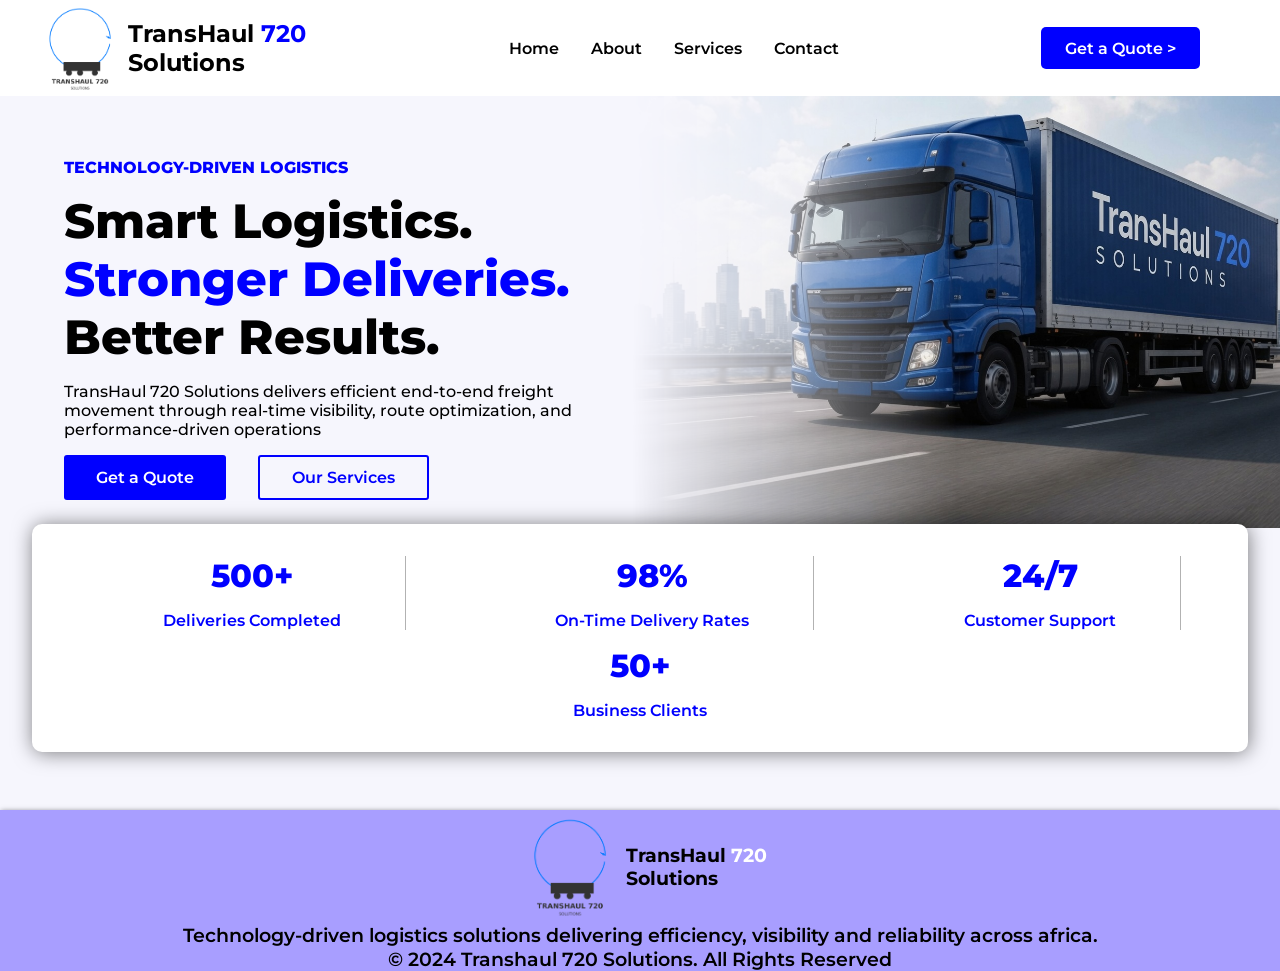
<file: index.html>
<!DOCTYPE html>
<html lang="en">
<head>
  <meta charset="UTF-8">
  <meta name="viewport" content="width=device-width, initial-scale=1.0">
  <title>Trasnhaul720 Solutions</title>
  <link rel="preconnect" href="https://fonts.googleapis.com" />
    <link rel="preconnect" href="https://fonts.gstatic.com" crossorigin />
    <link
      href="https://fonts.googleapis.com/css2?family=Montserrat:ital,wght@0,100..900;1,100..900&display=swap"
      rel="stylesheet"
    />
    <link rel="stylesheet" href="index.css">
</head>
<body>
  <nav>
    <div>
     <img src="logo.png" alt="logo">
     <h3>TransHaul <span style="color:rgb(0, 0, 255);">720</span> <br> Solutions</h3>
    </div>
    <ul>
      <li><a href="index.html">Home</a></li>
      <li><a href="about.html">About</a></li>
      <li><a href="service.html">Services</a></li>
      <!-- <li><a href="#why">Why Us</a></li> -->
      <li><a href="contact.html">Contact</a></li>
    </ul>
    <button>Get a Quote ></button>
      <img src="menu.svg" alt="menu" id="men">
  </nav>
  <!-- hero page -->
  <div class="hero">  
   <div class="hero-content">
    <div class="heading">
       <p class="tag">technology-driven logistics</p>
     <h2>
      smart logistics. <br> <span style="color:blue;">stronger deliveries. </span> <br>better results.
     </h2>
    <div class="more">
      <p>TransHaul 720 Solutions delivers efficient end-to-end freight
        movement through real-time visibility, route optimization,
        and performance-driven operations
      </p>
    </div>
    <div class="btn">
      <button>Get a Quote</button>
      <button class="btnn">Our Services</button>
    </div>
    </div>
    
    <img src="truck.jpg" alt="truck">
  </div>
 </div>
 <div>
  <section class="stats">
    <div class="stat">
        <h3>500+</h3>
        <p>Deliveries Completed</p>
    </div>
    <div class="stat">
        <h3>98%</h3>
        <p>On-Time Delivery Rates</p>
    </div>
    <div class="stat">
        <h3>24/7</h3>
        <p>Customer Support</p>
    </div>
    <div class="stat">
        <h3>50+</h3>
        <p>Business Clients</p>
    </div>
  </section>
 </div>
 <div class="ffaq">
    <div class="faq">
     <img src="logo.png" alt="logo">
     <h3>TransHaul <span style="color:rgb(255, 255, 255);">720</span> <br> Solutions</h3>
    </div>
    <p>Technology-driven logistics solutions delivering efficiency, visibility
      and reliability across africa.
    </p>
    <p>© 2024 Transhaul 720 Solutions. All Rights Reserved</p>
  </div>
 <script src="index.js"></script>
</body>
</html>
</file>
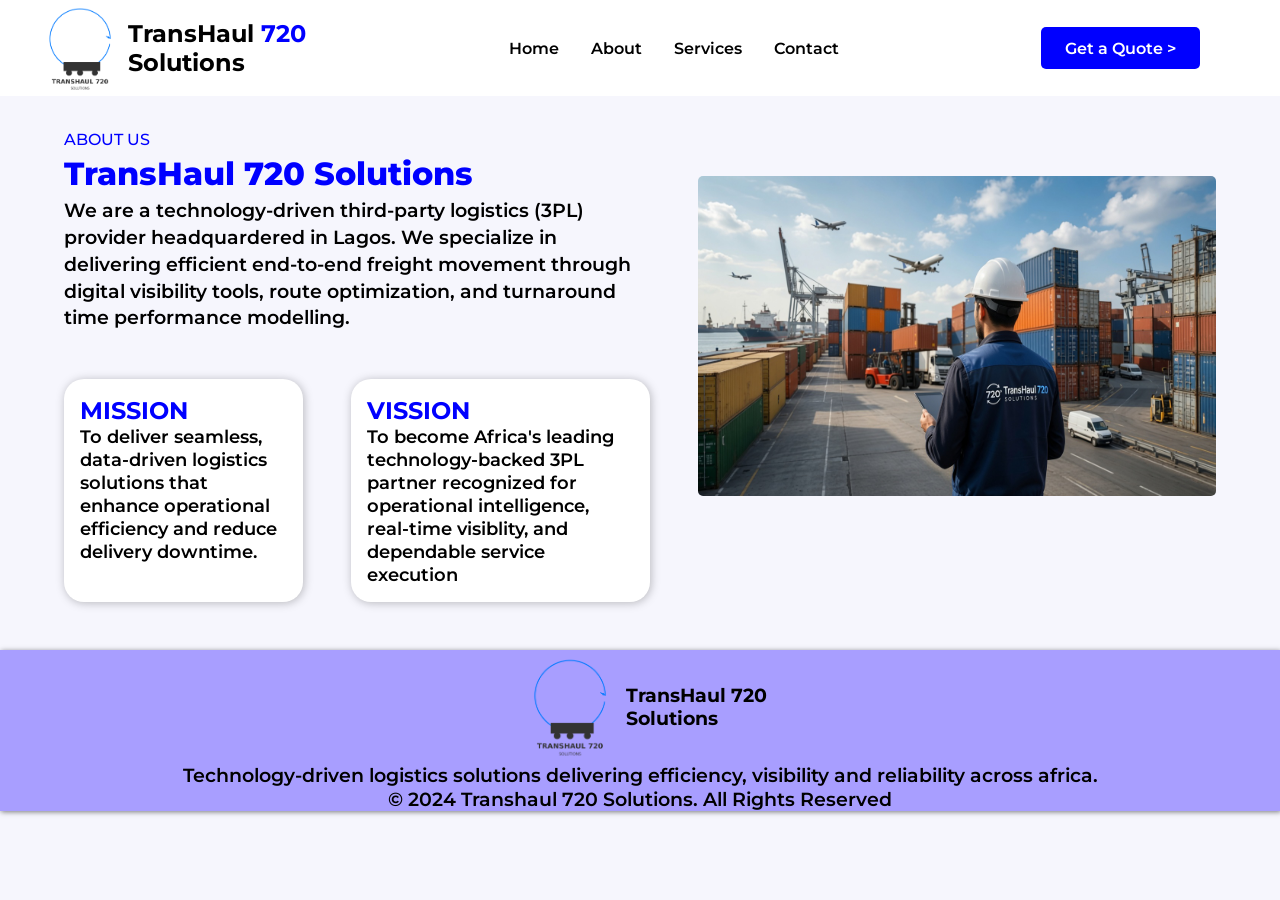
<file: about.html>
<!DOCTYPE html>
<html lang="en">
<head>
  <meta charset="UTF-8">
  <meta name="viewport" content="width=device-width, initial-scale=1.0">
  <title>Transhaul720 solutions</title>
   <link rel="preconnect" href="https://fonts.googleapis.com" />
    <link rel="preconnect" href="https://fonts.gstatic.com" crossorigin />
    <link
      href="https://fonts.googleapis.com/css2?family=Montserrat:ital,wght@0,100..900;1,100..900&display=swap"
      rel="stylesheet"
    />
    <link rel="stylesheet" href="about.css">
</head>
<body>
  <nav>
    <div>
     <img src="logo.png" alt="logo">
     <h3>TransHaul <span style="color:rgb(0, 0, 255);">720</span> <br> Solutions</h3>
    </div>
    <ul>
      <li><a href="index.html">Home</a></li>
      <li><a href="about.html">About</a></li>
      <li><a href="service.html">Services</a></li>
      <!-- <li><a href="#why">Why Us</a></li> -->
      <li><a href="contact.html">Contact</a></li>
    </ul>
    <button>Get a Quote ></button>
      <img src="menu.svg" alt="menu" id="men">
  </nav>
  <div class="about">
    <div class="about-text">
      <div class="tag">
        <p style="color:blue; font-weight: 500; font-size: 1rem; line-height: 1.5;">ABOUT US</p>
        <h2>TransHaul 720 Solutions</h2>
        <p>We are a technology-driven third-party logistics (3PL) provider
          headquardered in Lagos. We specialize in delivering efficient end-to-end 
          freight movement through digital visibility tools, route optimization, and
          turnaround time performance modelling.
        </p>
      </div>
      <div class="aims">
        <div class="aims-items">
          <h2>MISSION</h2>
          <p>To deliver seamless, data-driven logistics solutions that enhance
            operational efficiency and reduce delivery downtime.            
          </p>
        </div>
        <div class="aims-items">
          <h2>VISSION</h2>  
          <p>To become Africa's leading technology-backed 3PL partner recognized
            for operational intelligence, real-time visiblity, and
            dependable service execution
            <p>
        </div>
      </div>
    </div>
    <img src="man.jpg" alt="cargo">
  </div>
  <div class="ffaq">
    <div class="faq">
     <img src="logo.png" alt="logo">
     <h3>TransHaul 720<br> Solutions</h3>
    </div>
    <p>Technology-driven logistics solutions delivering efficiency, visibility
      and reliability across africa.
    </p>
    <p>© 2024 Transhaul 720 Solutions. All Rights Reserved</p>
  </div>
  <script src="index.js"></script>
</body>
</html>
</file>
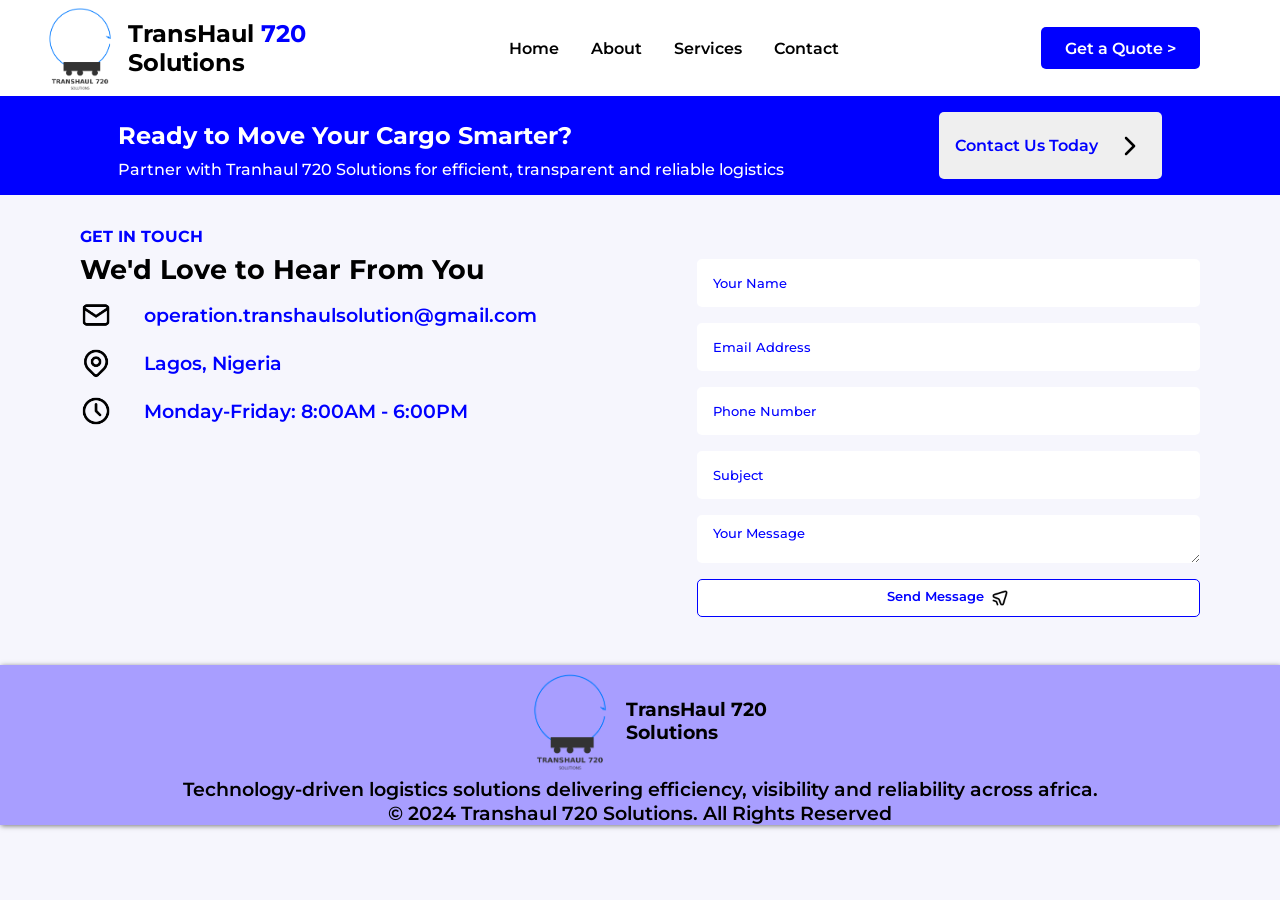
<file: contact.html>
<!DOCTYPE html>
<html lang="en">
<head>
  <meta charset="UTF-8">
  <meta name="viewport" content="width=device-width, initial-scale=1.0">
  <title>TransHaul720 Solutions</title>
  <link rel="preconnect" href="https://fonts.googleapis.com" />
    <link rel="preconnect" href="https://fonts.gstatic.com" crossorigin />
    <link
      href="https://fonts.googleapis.com/css2?family=Montserrat:ital,wght@0,100..900;1,100..900&display=swap"
      rel="stylesheet"
    />
    <link rel="stylesheet" href="contact.css">
</head>
<body>
    <nav>
    <div>
     <img src="logo.png" alt="logo">
     <h3>TransHaul <span style="color:rgb(0, 0, 255);">720</span> <br> Solutions</h3>
    </div>
    <ul>
      <li><a href="index.html">Home</a></li>
      <li><a href="about.html">About</a></li>
      <li><a href="service.html">Services</a></li>
      <!-- <li><a href="#why">Why Us</a></li> -->
      <li><a href="contact.html">Contact</a></li>
    </ul>
    <button>Get a Quote ></button>
      <img src="menu.svg" alt="menu" id="men">
  </nav>
  <section class="contact">
    <div class="text">
      <div>
        <h3>
          Ready to Move Your Cargo Smarter?
        </h3>
        <p>Partner with Tranhaul 720 Solutions for efficient, transparent and reliable logistics
           </p>
      </div>
      <button><a href="#contact-details">Contact Us Today
      </a><img src="chevron-right.png" alt=""></button>
    </div>
    <div id="contact-details">
      <div class="details">
        <h4>GET IN TOUCH</h4>
        <h2>We'd Love to Hear From You</h2>
        <div class="detail">
          <img src="mail.png" alt="">
          <h3>operation.transhaulsolution@gmail.com</h3>
        </div>
        <div class="detail">
          <img src="map-pin.png" alt="map">
          <h3>Lagos, Nigeria</h3>
        </div>
        <div class="detail">
          <img src="clock.png" alt="">
          <h3>Monday-Friday: 8:00AM - 6:00PM</h3>
        </div>
      </div>
      <form action="https://formspree.io/f/xrevpopj" method="POST">
         <div class="toaster">Message sent successfully!</div>
        <input type="text" placeholder="Your Name" name="name" required>
        <input type="email" placeholder="Email Address" name="email" required>
        <input type="tel" placeholder="Phone Number" name="phone" required>
        <input type="text" placeholder="Subject" name="subject" required>
        <textarea name="message" id="" rows="5" placeholder="Your Message" name="message" required></textarea>
        <button id="butto" type="submit">
          <p>Send Message</p>
          <img src="pointer-collaboration-2.png" alt="right">
        </button>
      </form>
    </div>
  </section>
  <div class="ffaq">
    <div class="faq">
     <img src="logo.png" alt="logo">
     <h3>TransHaul 720 <br> Solutions</h3>
    </div>
    <p>Technology-driven logistics solutions delivering efficiency, visibility
      and reliability across africa.
    </p>
    <p>© 2024 Transhaul 720 Solutions. All Rights Reserved</p>
  </div>
  <script src="contact.js"></script>
</body>
</html>
</file>
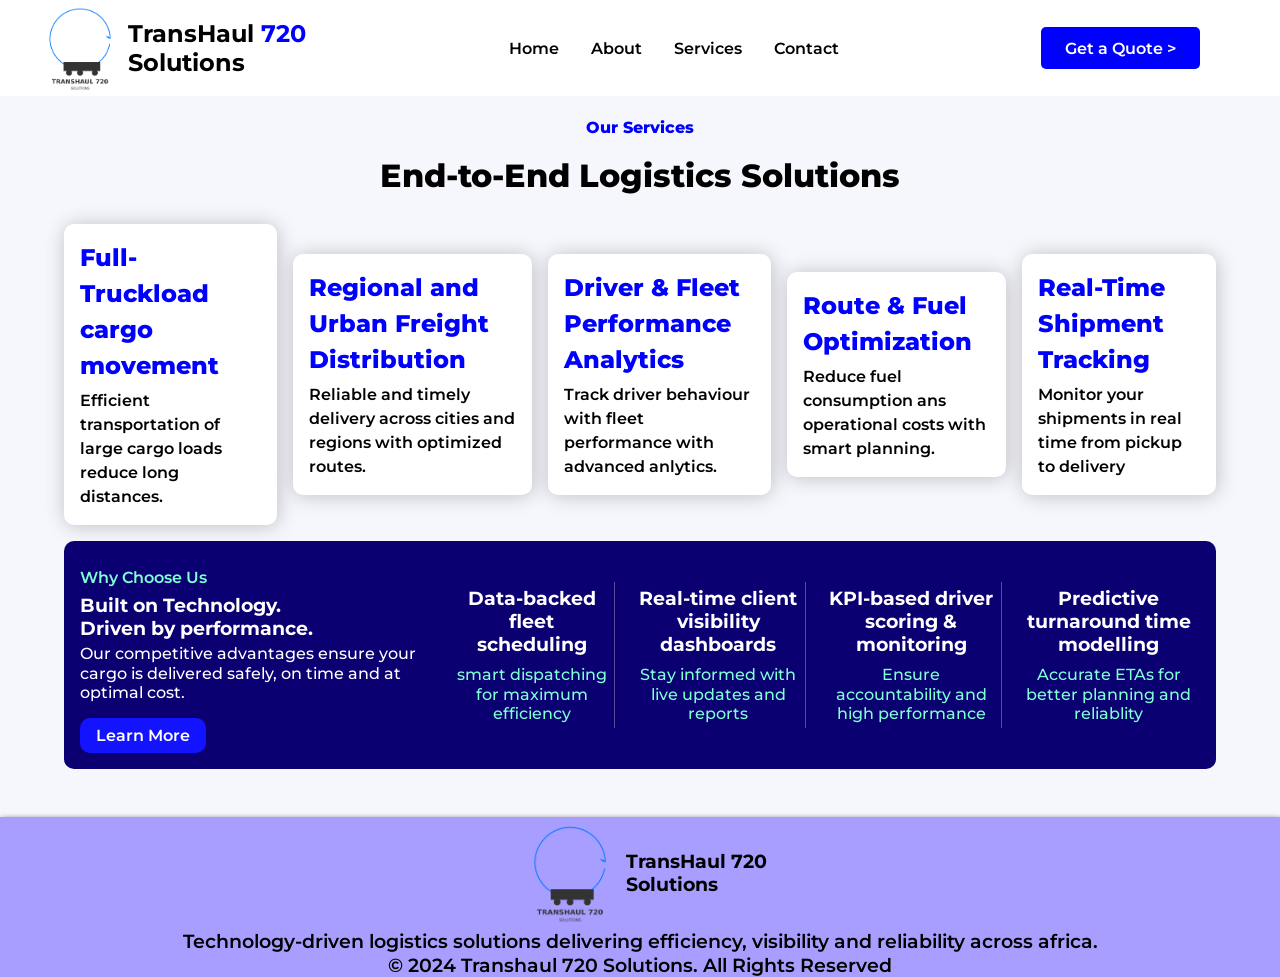
<file: service.html>
<!DOCTYPE html>
<html lang="en">
<head>
  <meta charset="UTF-8">
  <meta name="viewport" content="width=device-width, initial-scale=1.0">
  <title>TrasnHaul720 Solutions</title>
   <link rel="preconnect" href="https://fonts.googleapis.com" />
    <link rel="preconnect" href="https://fonts.gstatic.com" crossorigin />
    <link
      href="https://fonts.googleapis.com/css2?family=Montserrat:ital,wght@0,100..900;1,100..900&display=swap"
      rel="stylesheet"
    />
    <link rel="stylesheet" href="service.css">
</head>
<body>
    <nav>
    <div>
     <img src="logo.png" alt="logo">
     <h3>TransHaul <span style="color:rgb(0, 0, 255);">720</span> <br> Solutions</h3>
    </div>
    <ul>
      <li><a href="index.html">Home</a></li>
      <li><a href="about.html">About</a></li>
      <li><a href="service.html">Services</a></li>
      <!-- <li><a href="#why">Why Us</a></li> -->
      <li><a href="contact.html">Contact</a></li>
    </ul>
    <button>Get a Quote ></button>
      <img src="menu.svg" alt="menu" id="men">
  </nav>
  <section class="services">
    <h4>Our Services</h4>
    <h2>End-to-End Logistics Solutions</h2>
    <div class="service">
      <div class="items">
        <h3>Full-Truckload cargo movement</h3>
        <p>Efficient transportation of large cargo loads reduce long distances.</p>
      </div>
      <div class="items">
        <h3>Regional and Urban Freight Distribution</h3>
        <p>Reliable and timely delivery across cities and regions with optimized routes.</p>
      </div>
      <div class="items">
        <h3>Driver & Fleet Performance Analytics</h3>
        <p>Track driver behaviour with fleet performance with advanced anlytics.</p>
      </div>
      <div class="items">
        <h3>Route & Fuel Optimization</h3>
        <p>Reduce fuel consumption ans operational costs with smart planning.</p>
      </div>
      <div class="items">
        <h3>Real-Time Shipment Tracking</h3>
        <p>Monitor your shipments in real time from pickup to delivery</p>
      </div>
    </div>
  </section>
  <section class="why">
    <div class="lower">
      <div class="first">
        <div>
          <p style="color:aquamarine; line-height: 2; font-weight: 600;">Why Choose Us</p>
          <h3>Built on Technology. <br>
            Driven by performance.</h3>
            <p>Our competitive advantages ensure your cargo is delivered safely, on time 
              and at optimal cost.
            </p>
        </div>
            <button><a href="contact.html">Learn More</a></button>
      </div>
      <div class="stat">
        <div class="stat-items">
          <h3>Data-backed fleet scheduling</h3>
          <p>smart dispatching for maximum efficiency</p>
        </div>
        <div class="stat-items">
          <h3>Real-time client visibility dashboards</h3>
          <p>Stay informed with live updates and reports</p>
        </div>
        <div class="stat-items">
          <h3>KPI-based driver scoring & monitoring</h3>
          <p>Ensure accountability and high performance</p>
        </div>
        <div class="stat-items">
          <h3>Predictive turnaround time modelling </h3>
            <p>Accurate ETAs for better planning and reliablity</p>
        </div>
      </div>
    </div>
  </section>
  <div class="ffaq">
    <div class="faq">
     <img src="logo.png" alt="logo">
     <h3>TransHaul 720<br> Solutions</h3>
    </div>
    <p>Technology-driven logistics solutions delivering efficiency, visibility
      and reliability across africa.
    </p>
    <p>© 2024 Transhaul 720 Solutions. All Rights Reserved</p>
  </div>
  <script src="index.js"></script>
</body>
</html>
</file>
<file: index.css>
*{
  padding:0;
  margin:0;
  font-family:'Montserrat', sans-serif;
  box-sizing: border-box;
}
body{
  background-color: rgb(246, 246, 253);
  animation: fadein 2s ease-out;
}
@keyframes fadein {
  from{
    opacity: 0;
    transform: translateY(-20px)
  }
  to{
    opacity: 1;
    transform: translateY(0);
  }
}nav{
  display: flex;
  justify-content: space-between;
  align-items: center;
  top:0;
  position: sticky;
  z-index: 100;
  background-color: rgb(255, 255, 255);
}
nav img{
  width:6rem;
}
nav div{
  display: flex;
  align-items: center;
  margin-left:2rem
}

nav h3{
  font-weight: 700;
  font-size: 1.5rem;
}
nav button{
  margin-right: 5rem;
  padding:0.7rem 1.5rem;
  font-weight: 600;
  font-size: 1rem;
  background-color: rgb(0, 0, 255);
  color:white;
  border-radius:5px;
  border-style: none;
  transition: all 0.4s ease;
}
nav button:hover{
  box-shadow: 2px 2px 15px rgba(0, 0, 0, 0.507);
  transform: translateX(-6px);
  cursor: pointer;
}
nav button:active{
  background-color: rgb(68, 68, 255);
}
#men{
  width:30px;
  display: none;
}
ul{
  display: flex;
  gap:2rem;
}
li{
  list-style: none;
}
a{
  text-decoration: none;
  color:black;
  font-weight: 600;
  font-size: 1rem;
  position: relative;
}
a::after{
    content: '';
    position: absolute;
    left:0;
    height: 2px;
    width:0;
    bottom:-5px;
    background: blue;
    transition: width 0.4s ease-out;
}
a:hover{
    color:blue;
}
a:hover::after{
    width:100%;
}
@media (max-width:768px) {
      ul.show{
    display:flex;
  }
   ul {
    display: none;
    flex-direction: column;
    padding:1rem;
    /* position: fixed; */
    left:0;
    right:-100%;
    width:70%;
    transition: right 0.3s ease;
    box-shadow: 0 4px 10px rgba(0,0,0,.1);
  }
  #men{
    display:flex;
    width:30px;
    position: absolute;
    right:20px;
    top:40px;
  }
  #men:hover{
    cursor: pointer;
  }
    nav div{
    margin-left: 0;
  }
  nav img{
    width: 4rem;
  }
    nav {
    flex-direction: row;
    align-items:center;
    padding: 0.4rem;
    position: relative;
  }
  nav h3{
    font-size: 1rem;
  }

  nav button{
    display:none;
  }

 
  nav button {
    margin-right: 0;
    width: 100%;
  }
}
@media (max-width:1024px) {
  nav div{
    margin-left: 0;
  }
  nav{
    padding:2rem 3rem;
  }
  nav button{
    display: none;
  }
  nav img{
    width: 4rem;
  }
}
.hero{
  margin-left:4rem;
}
.hero-content{
  display: flex;
  /* align-items: center;
  justify-content: space-between; */
}
.hero img{
  /* width:100%; */
  height:27rem;
  display: flex;
  mask-image: linear-gradient(to left, rgb(246, 246, 253) 50%, transparent 100%);
}

.heading{
  margin-top:3rem;
}
.tag{
  text-transform: uppercase;
  font-weight: 800;
  font-size: 1rem;
  color:blue;
  line-height: 3;
}
.heading h2{
  font-weight: 800;
  font-size: 3rem;
  text-transform: capitalize;
}
.more p{
  font-weight: 500;
  font-size: 1rem;
  margin-top: 1rem;
}
.btn{
  display: flex;
  gap:2rem;
  flex-wrap: wrap;
  margin-top: 1rem;
  animation: into 2s ease;
}
@keyframes into {
  from{
    opacity:0;
    transform: translateX(-20px);
  }
  to{
    opacity:1;
    transform: translateX(0);
    }
}
.btn button{
  padding:0.7rem 2rem;
  color:white;
  background-color: blue;
  font-weight: 600;
  font-size: 1rem;
  border:none;
  border-radius: 3px;
  transition: all 0.4s ease;
}
.btn button:nth-child(2){
  background-color: transparent;
  color:blue;
  border:2px solid blue;
}

.btn button:hover{
  box-shadow: 2px 2px 15px rgba(0, 0, 0, 0.507);
  transform: translateX(6px);
  cursor: pointer;
}
.stats{
  margin:0.4rem 2rem;
  padding:2rem;
  background: white;        
  color:blue;
  transform: translateY(-10px);
  box-shadow: 1px 1px 20px rgba(0, 0, 0, 0.507);
  border-radius: 10px;
  display:flex;
  justify-content: space-around;
  align-items: center;
  flex-wrap: wrap;
  gap:1rem;
}
.stat{
  text-align: center;
  padding: 0 4rem;
  border-right: 1px solid rgba(0, 0, 0, 0.3);
}
.stat:last-child{
  border-right: none;
}
.stat h3{
  font-size: 2rem;
  font-weight: 800;
}
.stat p{
  margin-top: 1rem;
  font-size: 1rem;
  font-weight: 600;
}
@media (max-width:768px) {
  .stats{
    flex-direction: column;
    transform: translateY(20px);
    margin: none;
    background: rgb(238, 237, 248);
    margin-bottom: 1rem;
    box-shadow: none;

  }
  .stat{
    border-right: none;
    border-bottom: 2px solid rgba(0, 0, 0, 0.3);
    width:100%;
    padding-bottom: 1rem;
  }
  .stat:last-child{
    border-bottom: none;
  }
  .stat h3{
    font-size: 1.5rem;
  }
}
@media (max-width:1024px) {
  nav div{
    margin-left: 0;
  }
  nav{
    padding:2rem 3rem;
  }
  nav button{
    display: none;
  }
  nav img{
    width: 4rem;
  }
   .hero-content{
    flex-direction: column;
  }
  .hero img{
    mask-image: none;
    width:100%;
    margin-top:2rem ;
    height: 35rem;
  }
  .heading h2{
  font-weight: 800;
  font-size: 3.4rem;
  text-transform: capitalize;
}
.more p{
  font-weight: 600;
  font-size: 2rem;
  margin-top: 1rem;
}
.tag{
  font-size: 1.3rem;
}
}
@media (max-width:768px) {
  .heading h2{
    font-size: 2rem;
    line-height: 1.3;
  }
  .hero img{
    mask-image: none;
    height:auto;
  }
    .hero{
    margin-left:1rem;
  }
  .more p{
  font-weight: 500;
  font-size:1rem;
  margin-top: 1rem;
}
.tag{
  font-size: 0.7rem;
}
}
.faq{
  display: flex;
  align-items: center;
  justify-content: center;
  font-weight: 600;
}
.faq  img{
  width:7rem;
}
.ffaq{
  display: flex;
  flex-direction: column;
  align-items: center;
  justify-content: center;
  box-shadow: 1px 1px 5px rgba(0, 0, 0, 0.507);
  margin-top:3rem;
  background-color:rgb(168, 158, 255);
    color:rgb(0, 0, 0);
  backdrop-filter: blur(20px);
  
}
.ffaq p{
  font-weight: 600;
  font-size: 1.2rem;
}
@media (max-width:768px) {
  .ffaq{
    text-align: center;
       align-items: center;
    justify-content: center;
  }
  .ffaq p{
    font-size: 0.9rem;
  }

}
</file>
<file: about.css>
*{
  padding:0;
  margin:0;
  box-sizing: border-box;
  font-family: 'Montserrat', sans-serif;
}
body{
  background-color: rgb(246, 246, 253);
  animation: fadein 2s ease-out;
}
@keyframes fadein {
  from{
    opacity: 0;
    transform: translateY(-20px)
  }
  to{
    opacity: 1;
    transform: translateY(0);
  }
}
nav{
  display: flex;
  justify-content: space-between;
  align-items: center;
  top:0;
  position: sticky;
  z-index: 100;
  background-color: rgb(255, 255, 255);
}
nav img{
  width:6rem;
}
nav div{
  display: flex;
  align-items: center;
  margin-left:2rem
}

nav h3{
  font-weight: 700;
  font-size: 1.5rem;
}
nav button{
  margin-right: 5rem;
  padding:0.7rem 1.5rem;
  font-weight: 600;
  font-size: 1rem;
  background-color: rgb(0, 0, 255);
  color:white;
  border-radius:5px;
  border-style: none;
  transition: all 0.4s ease;
}
nav button:hover{
  box-shadow: 2px 2px 15px rgba(0, 0, 0, 0.507);
  transform: translateX(-6px);
  cursor: pointer;
}
nav button:active{
  background-color: rgb(68, 68, 255);
}
#men{
  width:30px;
  display: none;
}
ul{
  display: flex;
  gap:2rem;
}
li{
  list-style: none;
}
a{
  text-decoration: none;
  color:black;
  font-weight: 600;
  font-size: 1rem;
  position: relative;
}
a::after{
    content: '';
    position: absolute;
    left:0;
    height: 2px;
    width:0;
    bottom:-5px;
    background: blue;
    transition: width 0.4s ease-out;
}
a:hover{
    color:blue;
}
a:hover::after{
    width:100%;
}
@media (max-width:768px) {
      ul.show{
    display:flex;
  }
   ul {
    display: none;
    flex-direction: column;
    padding:1rem;
    /* position: fixed; */
    left:0;
    right:-100%;
    width:70%;
    transition: right 0.3s ease;
    box-shadow: 0 4px 10px rgba(0,0,0,.1);
  }
  #men{
    display:flex;
    width:30px;
    position: absolute;
    right:20px;
    top:40px;
  }
  #men:hover{
    cursor: pointer;
  }
    nav div{
    margin-left: 0;
  }
  nav img{
    width: 4rem;
  }
    nav {
    flex-direction: row;
    align-items:center;
    padding: 0.4rem;
    position: relative;
  }
  nav h3{
    font-size: 1rem;
  }

  nav button{
    display:none;
  }

 
  nav button {
    margin-right: 0;
    width: 100%;
  }
}
@media (max-width:1024px) {
  nav div{
    margin-left: 0;
  }
  nav{
    padding:2rem 3rem;
  }
  nav button{
    display: none;
  }
  nav img{
    width: 4rem;
  }
}
.about{
  display: flex;
  gap:3rem;
  margin:2rem 4rem;
}

.about img{
  width:45%;
  border-radius:5px;
  margin-top: 3rem;
  height: 20rem;
}

.tag h2{
  color:blue;
  font-weight: 800;
  font-size: 2rem;
  line-height: 1.4;
}
.tag p{
  color:black;
  font-weight: 600;
  font-size: 1.2rem;
  line-height: 1.4;
}
.aims{
  margin-top: 3rem;
  display: flex;
  gap:3rem;
  /* align-items: center; */
}
@media (max-width:768px) {
  .about{
    flex-direction: column;
    margin:1rem 1rem;
  }
  .about img{
    width:100%;
    height: auto;
    margin-top:10px;
  }
  .aims{
    flex-direction: column;
  }
}
@media (max-width:1024px) {
  .about{
    flex-direction: column;
    margin:1rem 1rem;
  }
  nav button{
    display: none;
  }
  .about img{
    width:100%;
    height: auto;
    margin-top:10px;
  }
  .aims{
    flex-direction: column;
  }
}
.aims-items{
  background: white;
  padding:1rem;
  border-radius: 20px;
  box-shadow: 1px 1px 10px rgba(0, 0, 0, 0.26);
  transition: all 1.2s ease;
  flex-wrap: wrap;
}
.aims-items h2{
  color:blue;
  font-weight: 700;
  line-height: 1.3;
}
.aims-items p{
  font-weight: 600;
  line-height: 1.3;
  font-size: 1.1rem;
}
.aims-items:hover{
  transform: scale(1.1);
  cursor: pointer;
}
.aims-items:active{
    transform: translateY(-10px);
}
.faq{
  display: flex;
  align-items: center;
  justify-content: center;
  font-weight: 600;
}
.faq  img{
  width:7rem;
}
.ffaq{
  display: flex;
  flex-direction: column;
  align-items: center;
  justify-content: center;
  backdrop-filter: blur(20px);
  box-shadow: 1px 1px 5px rgba(0, 0, 0, 0.507);
  margin-top:3rem;
  background-color:rgb(168, 158, 255);
  color:rgb(0, 0, 0);
  
}
.ffaq p{
  font-weight: 600;
  font-size: 1.2rem;
}
@media (max-width:768px) {
  .ffaq{
    text-align: center;
    align-items: center;
    justify-content: center;
  }
  .ffaq p{
    font-size: 0.9rem;
  }

}
</file>
<file: contact.css>
*{
  padding:0;
  margin:0;
  box-sizing: border-box;
  font-family: 'Montserrat', sans-serif;
}
body{
  background-color: rgb(246, 246, 253);
  animation: fadein 2s ease-out;
  position: relative;
}
@keyframes fadein {
  from{
    opacity: 0;
    transform: translateY(-20px)
  }
  to{
    opacity: 1;
    transform: translateY(0);
  }
}
nav{
  display: flex;
  justify-content: space-between;
  align-items: center;
  top:0;
  position: sticky;
  z-index: 100;
  background-color: rgb(255, 255, 255);
}
nav img{
  width:6rem;
}
nav div{
  display: flex;
  align-items: center;
  margin-left:2rem
}

nav h3{
  font-weight: 700;
  font-size: 1.5rem;
}
nav button{
  margin-right: 5rem;
  padding:0.7rem 1.5rem;
  font-weight: 600;
  font-size: 1rem;
  background-color: rgb(0, 0, 255);
  color:white;
  border-radius:5px;
  border-style: none;
  transition: all 0.4s ease;
}
nav button:hover{
  box-shadow: 2px 2px 15px rgba(0, 0, 0, 0.507);
  transform: translateX(-6px);
  cursor: pointer;
}
nav button:active{
  background-color: rgb(68, 68, 255);
}
#men{
  width:30px;
  display: none;
}
ul{
  display: flex;
  gap:2rem;
}
li{
  list-style: none;
}
a{
  text-decoration: none;
  color:black;
  font-weight: 600;
  font-size: 1rem;
  position: relative;
}
a::after{
    content: '';
    position: absolute;
    left:0;
    height: 2px;
    width:0;
    bottom:-5px;
    background: blue;
    transition: width 0.4s ease-out;
}
a:hover{
    color:blue;
}
a:hover::after{
    width:100%;
}
@media (max-width:768px) {
      ul.show{
    display:flex;
  }
   ul {
    display: none;
    flex-direction: column;
    padding:1rem;
    /* position: fixed; */
    left:0;
    right:-100%;
    width:70%;
    transition: right 0.3s ease;
    box-shadow: 0 4px 10px rgba(0,0,0,.1);
  }
  #men{
    display:flex;
    width:30px;
    position: absolute;
    right:20px;
    top:40px;
  }
  #men:hover{
    cursor: pointer;
  }
    nav div{
    margin-left: 0;
  }
  nav img{
    width: 4rem;
  }
    nav {
    flex-direction: row;
    align-items:center;
    padding: 0.4rem;
    position: relative;
  }
  nav h3{
    font-size: 1rem;
  }

  nav button{
    display:none;
  }

 
  nav button {
    margin-right: 0;
    width: 100%;
  }
}
@media (max-width:1024px) {
  nav div{
    margin-left: 0;
  }
  nav{
    padding:2rem 3rem;
  }
  nav button{
    display: none;
  }
  nav img{
    width: 4rem;
  }
}

.text{
  background-color: blue;
  padding:1rem 4rem;
  color:white;
  display: flex;
  justify-content: space-around;
  gap:3rem;
  flex-grow: 1;
}
.text h3{
  font-weight: 700;
  font-size: 1.5rem;
  line-height: 2;
  display: flex;
}
.text p{
  font-weight: 500;
  display: flex;
  flex-wrap: wrap;
}
.text img{
  width: 2rem;
  height: auto;
}
.text button{
  padding:0.2rem 1rem;
  border-radius: 5px;
  border:none;
  display: flex;
  gap:1rem;
  align-items: center;
}
.text a{
  color:blue;
  font-weight: 600;
  font-size: 1rem;
}
#contact-details{
  margin:2rem 5rem;
  display: flex;
  gap:10rem;
}
.details h4{
  color:blue;
  font-weight: 700;
  font-size: 1rem;
}
.details h2{
  font-weight: 700;
  font-size: 1.7rem;
  margin-top: 0.6rem;
  line-height: 1;
}
.detail{
  display: flex;
  gap:2rem;
  margin-top: 1rem;
  align-items: center;
}
.detail img{
  width:2rem
}
.detail h3{
  color:blue;
  font-weight: 600;
  font-size: 1.2rem;
}
form img{
  width:20px
}
input, textarea{
  text-indent:1rem;
  width:100%;
  border-radius: 5px;
  border-style: none;
  height:3rem;
  margin-bottom: 1rem;
  font-weight: 500;
  transition: all 0.4s ease;
  display: flex;
  flex-grow: 1;
}

textarea{
  padding:10px 0;
}
::placeholder{
  color:blue;
  font-weight: 500;
  /* text-indent: 1rem; */
}
textarea:focus{
  outline:1px solid blue;
    box-shadow: 1px 1px 5px rgba(0, 0, 0, 0.507);
}
input:focus{
  outline:1px solid blue;
  transform: scale(1.01);
  box-shadow: 1px 1px 5px rgba(0, 0, 0, 0.507);
}
form{
  display: flex;
  flex-direction: column;
  flex-grow: 1;
  /* position: relative; */
  padding-top:2rem;
}
form button{
  width:100%;
  display: flex;
  justify-content: center;
  padding:0.5rem 0.5rem;
  border-radius: 5px;
  border:1px solid blue;
  font-weight: 600;
  background-color:white;
  color:blue;
  gap:0.4rem;
  transition: all 0.4s ease;
}
form button:hover{
  transform: scale(1.02);
  box-shadow: 1px 1px 5px rgba(0, 0, 0, 0.507);

}
@media (max-width:768px) {
  #contact-details{
    flex-direction: column;
    row-gap: 1rem;
  }
 .text h3{
  font-weight: 700;
  font-size: 1.3rem;
  line-height: 1.2;
 } 
 .text p{
  font-weight: 500;
  font-size: 0.8rem;
 }
 .text button{
  display: none;
 }
 .detail{
  display: flex;
  gap:0.5rem;
}
.detail h3{
  font-weight: 600;
  font-size: 0.8rem;
}
.detail img{
  width:1rem
}
.details h2{
  font-weight: 700;
  font-size: 1.4rem;
  margin-top: 0.6rem;
  line-height: 1;
}
.details h4{
  font-size: 0.7rem;
}
}
@media (max-width:1024px) {
    #contact-details{
    grid-template-columns: 1fr;
    margin:1rem 1rem;
  }
}

.toaster {
  opacity: 0;
  position: absolute;
  top: 4rem;
  right: 10px;
  color: rgb(1, 109, 1);
  background-color: rgba(21, 255, 0, 0.233);
  padding: 10px 10px;
  border-radius: 12px;
  pointer-events: none;
  font-weight: 600;
  font-size: 1rem;
  z-index: 1000;

}

.toaster.show {
  opacity: 1;
  transform: translateY(0);
  animation: fade 0.4s ease;
}

@keyframes fade {
  from {
    opacity: 0;
  }

  to {
    opacity: 1;
  }
}
.faq{
  display: flex;
  align-items: center;
  justify-content: center;
  font-weight: 600;
}
.faq  img{
  width:7rem;
}
.ffaq{
  display: flex;
  flex-direction: column;
  align-items: center;
  justify-content: center;
  backdrop-filter: blur(20px);
  background-color:rgb(168, 158, 255);
  box-shadow: 1px 1px 5px rgba(0, 0, 0, 0.507);
  margin-top:3rem;
  color:rgb(0, 0, 0);
  
}
.ffaq p{
  font-weight: 600;
  font-size: 1.2rem;
}
@media (max-width:768px) {
  .ffaq{
    text-align: center;
       align-items: center;
    justify-content: center;
  }
  .ffaq p{
    font-size: 0.9rem;
  }
.toaster{
  font-size: 0.8rem;
}
}
</file>
<file: service.css>
*{
  padding:0;
  margin:0;
  box-sizing: border-box;
  font-family: 'Montserrat', sans-serif;
}
body{
  background-color: rgb(246, 246, 253);
  animation: fadein 2s ease-out;
}
@keyframes fadein {
  from{
    opacity: 0;
    transform: translateY(-20px)
  }
  to{
    opacity: 1;
    transform: translateY(0);
  }
}
nav{
  display: flex;
  justify-content: space-between;
  align-items: center;
  top:0;
  position: sticky;
  z-index: 100;
  background-color: rgb(255, 255, 255);
}
nav img{
  width:6rem;
}
nav div{
  display: flex;
  align-items: center;
  margin-left:2rem
}

nav h3{
  font-weight: 700;
  font-size: 1.5rem;
}
nav button{
  margin-right: 5rem;
  padding:0.7rem 1.5rem;
  font-weight: 600;
  font-size: 1rem;
  background-color: rgb(0, 0, 255);
  color:white;
  border-radius:5px;
  border-style: none;
  transition: all 0.4s ease;
}
nav button:hover{
  box-shadow: 2px 2px 15px rgba(0, 0, 0, 0.507);
  transform: translateX(-6px);
  cursor: pointer;
}
nav button:active{
  background-color: rgb(68, 68, 255);
}
#men{
  width:30px;
  display: none;
}
ul{
  display: flex;
  gap:2rem;
}
li{
  list-style: none;
}
a{
  text-decoration: none;
  color:black;
  font-weight: 600;
  font-size: 1rem;
  position: relative;
}
a::after{
    content: '';
    position: absolute;
    left:0;
    height: 2px;
    width:0;
    bottom:-5px;
    background: blue;
    transition: width 0.4s ease-out;
}
a:hover{
    color:blue;
}
a:hover::after{
    width:100%;
}
@media (max-width:768px) {
      ul.show{
    display:flex;
  }
   ul {
    display: none;
    flex-direction: column;
    padding:1rem;
    /* position: fixed; */
    left:0;
    right:-100%;
    width:70%;
    transition: right 0.3s ease;
    box-shadow: 0 4px 10px rgba(0,0,0,.1);
  }
  #men{
    display:flex;
    width:30px;
    position: absolute;
    right:20px;
    top:40px;
  }
  #men:hover{
    cursor: pointer;
  }
    nav div{
    margin-left: 0;
  }
  nav img{
    width: 4rem;
  }
    nav {
    flex-direction: row;
    align-items:center;
    padding: 0.2rem;
    position: relative;
  }
  nav h3{
    font-size: 1rem;
  }

  nav button{
    display:none;
  }

 
  nav button {
    margin-right: 0;
    width: 100%;
  }
}
@media (max-width:1024px) {
  nav div{
    margin-left: 0;
  }
  nav{
    padding:2rem 3rem;
  }
  nav button{
    display: none;
  }
  nav img{
    width: 4rem;
  }
}
.services{
  margin:1rem 4rem;
}
h4, h2{
  text-align: center;
}
h4{
  color:blue;
  font-weight: 800;
  line-height: 2;
}
h2{
  font-weight: 800;
  line-height:2;
  font-size: 2rem;
}
.service{
  display: flex;
  gap:1rem;
  align-items: center;
}
.items{
  background-color: white;
  margin-top: 1rem;
  box-shadow: 1px 1px 20px rgba(0, 0, 0, 0.226);
  border-radius: 10px;
  padding:1rem 1rem;
  line-height: 1.5;
  transition: all 0.6s ease;
}
.items:hover{
  transform: scale(1.1);
  cursor: pointer;
}
.items h3{
  color:blue;
  font-size: 1.5rem;
  font-weight: 800;
  margin-bottom: 0.3rem;
}
.items p{
  display: flex;
  flex-wrap:wrap;
  font-weight: 600;
  font-size: 1rem;
}
@media (max-width:768px) {
  .service{
    flex-direction: column;
  }
}
@media (max-width:1024px) {
  .service{
    flex-direction: column;
  }
}
.why{
  background-color: rgb(11, 0, 114);
  margin: 1rem 4rem;
  border-radius: 10px;
}
.lower{
  display:flex;
  padding:1rem 1rem;
  color:white;
}
.lower p{
  font-weight: 500;
  line-height: 1.2;
}
.stat{
  display: flex;
  gap:1rem;
  justify-content: center;
  align-items: center;
}
.stat-items{
  text-align: center;
  padding:0.3rem 0.3rem;
  border-right: 1px solid rgba(255, 255, 255, 0.3);
}
.stat-items:last-child{
  border-right:none;
}
.stat-items h3{
  display: flex;
  align-items: center;
}
.first p{
  line-height: 1.2;
  margin-top:0.3rem;
  font-weight: 500;
  font-size: 1rem;
}
.first button{
  padding:0.5rem 1rem;
  margin-top: 1rem;
  border-radius: 10px;
  border: none;
  background-color: rgb(19, 19, 255);
}
.first a{
  color:white;
}
.stat-items p{
  margin-top: 0.6rem;
  color:aquamarine
}
@media (max-width:768px) {
  .lower{
    flex-direction: column;
    margin-top: 2rem;
  }
  .stat{
    flex-direction: column;
  }
  .first{
  display: flex;
  flex-direction: column;
  margin-bottom: 1rem;
  }
  .stat-items{
  text-align: center;
  padding:0.3rem 0.3rem;
  border-bottom: 1px solid rgba(255, 255, 255, 0.3);
  border-right: none;
}
.stat-items:last-child{
  border-bottom: none;
}
h2{
  font-weight: 800;
  line-height: 1.6;
  font-size: 1.5rem;
}
.items h3{
  color:blue;
  font-size: 1rem;
  font-weight: 800;
  margin-bottom: 0.3rem;
}
.items p{
  font-size: 0.8rem;
}
.lower p{
  font-weight: 500;
  line-height: 1.2;
  font-size: 0.8rem;
}
.lower h3{
  font-size: 1rem;
  line-height: 1.4;
}
}
.faq{
  display: flex;
  align-items: center;
  justify-content: center;
  font-weight: 600;
}
.faq  img{
  width:7rem;
}
.ffaq{
  display: flex;
  flex-direction: column;
  align-items: center;
  justify-content: center;
  background-color:rgb(168, 158, 255);
  color:rgb(0, 0, 0);
  box-shadow: 1px 1px 5px rgba(0, 0, 0, 0.507);
  margin-top:3rem;
  backdrop-filter: blur(20px);

  
}
.ffaq p{
  font-weight: 600;
  font-size: 1.2rem;
}
@media (max-width:768px) {
  .ffaq{
    text-align: center;
       align-items: center;
    justify-content: center;
  }
  .ffaq p{
    font-size: 0.9rem;
  }

}
</file>
